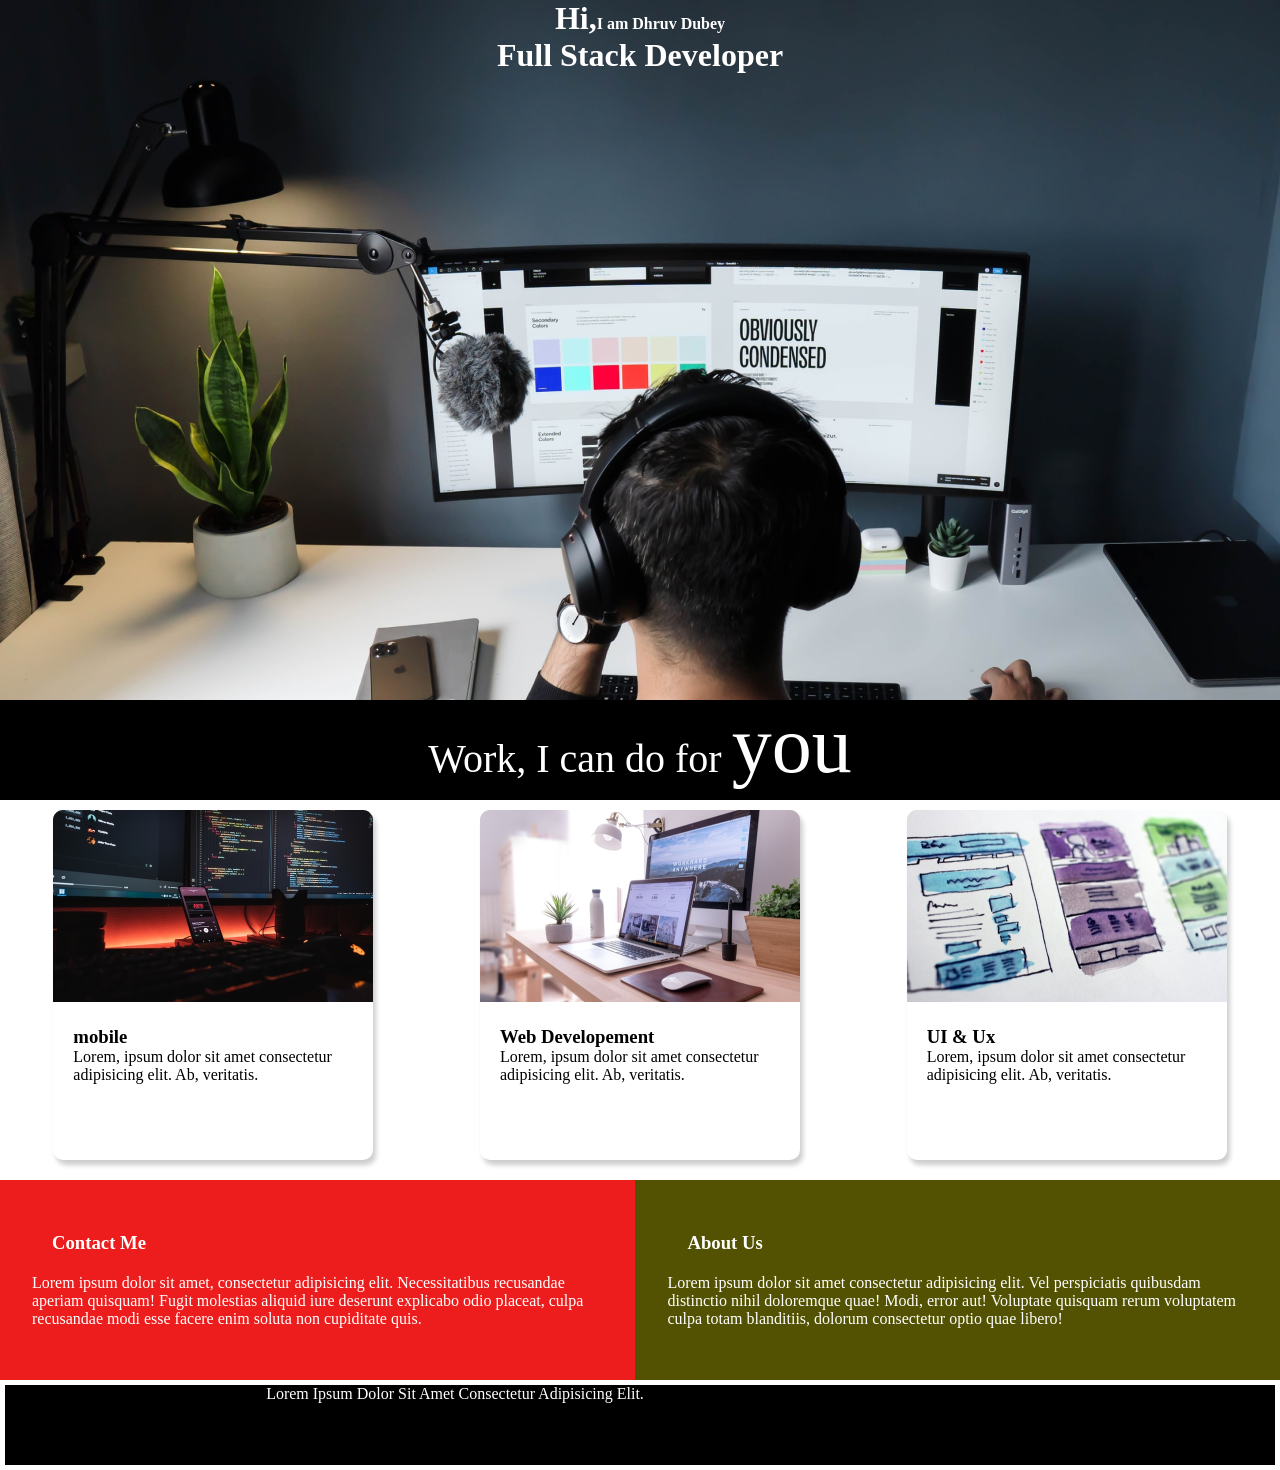
<file: developer_landingpage/index.html>
<!DOCTYPE html>
<html lang="en">
  <head>
    <meta charset="UTF-8" />
    <meta name="viewport" content="width=device-width, initial-scale=1.0" />
    <title>landing page</title>
    <link rel="stylesheet" href="index.css" />
  </head>
  <body>
    <div class="landing_view">
      <div class="heading">
        <h1>
          Hi,<span class="small_name">I am Dhruv Dubey</span><br />
          Full Stack Developer
        </h1>
      </div>
    </div>
    <div class="Work">
      <div class="text">
        Work, I can do for <span class="big_text">you </span>
      </div>
    </div>
    <section class="work">
    <div class="grid_item">
        <div class="card">
            <div class="image_container">
              <img src="images/mobile.png" alt="" />
            </div>
            <div class="card_content">
              <h3>mobile</h3>
              <p>Lorem, ipsum dolor sit amet consectetur adipisicing elit. Ab, veritatis.</p>
            </div>
          </div>
    </div>

    <div class="grid_item">
      <div class="card">
        <div class="image_container">
          <img src="images/web.png" alt="" />
        </div>
        <div class="card_content">
          <h3>Web Developement</h3>
          <p>Lorem, ipsum dolor sit amet consectetur adipisicing elit. Ab, veritatis.</p>
        </div>
      </div>
    </div>


    <div class="grid_item">

      <div class="card">
        <div class="image_container">
          <img src="images/uiux.png" alt="" />
        </div>
        <div class="card_content">
          <h3>UI & Ux</h3>
          <p>Lorem, ipsum dolor sit amet consectetur adipisicing elit. Ab, veritatis.</p>
        </div>
    </div>
    </div>
    </section>

    <section class="bottom_Section">
        <div class="contact">
        <h3>Contact Me</h3>
        <p>Lorem ipsum dolor sit amet, consectetur adipisicing elit. Necessitatibus recusandae aperiam quisquam! Fugit molestias aliquid iure deserunt explicabo odio placeat, culpa recusandae modi esse facere enim soluta non cupiditate quis.</p>
    </div>

        <div class="about">
            <h3>About Us</h3>
            <p>Lorem ipsum dolor sit amet consectetur adipisicing elit. Vel perspiciatis quibusdam distinctio nihil doloremque quae! Modi, error aut! Voluptate quisquam rerum voluptatem culpa totam blanditiis, dolorum consectetur optio quae libero!</p>
        </div>
    </section>
    <footer class="footer">
        <p>Lorem ipsum dolor sit amet consectetur adipisicing elit.</p>
    </footer>
  </body>
</html>
</file>
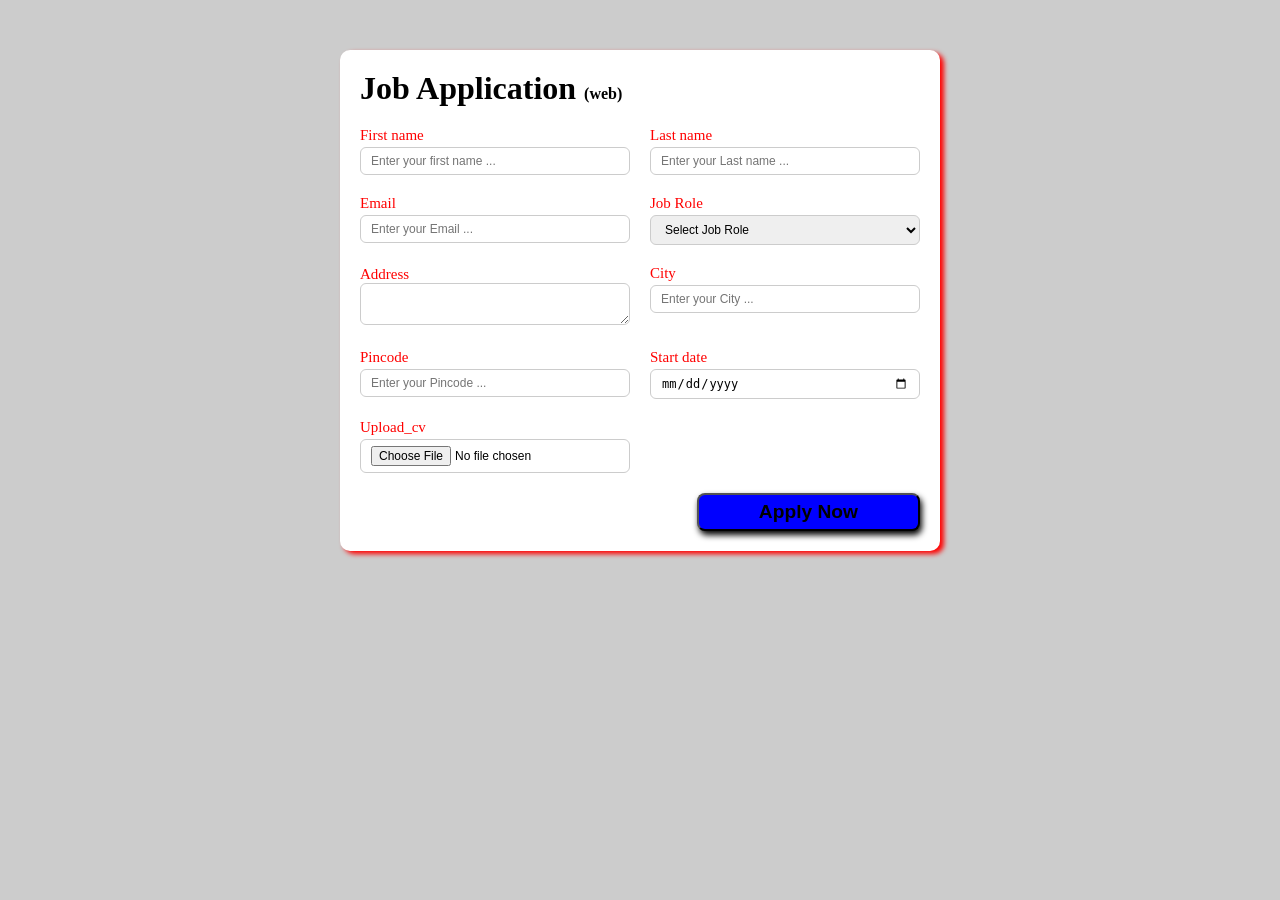
<file: Job application/Job.html>
<!DOCTYPE html>
<html lang="en">
  <head>
    <meta charset="UTF-8" />
    <meta name="viewport" content="width=device-width, initial-scale=1.0" />
    <title>Job web</title>
    <link rel="stylesheet" href="Job.css" />
  </head>

  <body>
    <div class="container">
      <div class="apply_box">
        <h1>
          Job Application
          <span class="title_small">(web)</span>
        </h1>
        <form action="">
          <div class="form_container">
            <div class="form_control">
              <label for="first_name">First name</label>
              <!--for me id ka same dalne ke fayede -->
              <input
                id="first_name"
                type="text"
                placeholder="Enter your first name ..."
                required
              />
            </div>

            <div class="form_control">
              <label for="Last_name">Last name</label>
              <!--for me id ka same dalne ke fayede -->
              <input
                id="Last_name"
                type="text"
                placeholder="Enter your Last name ..."
                required
              />
            </div>

            <div class="form_control">
              <label for="Email">Email</label>
              <!--for me id ka same dalne ke fayede -->
              <input
                id="Email"
                type="email"
                placeholder="Enter your Email ..."
                required
              />
            </div>

            <div class="form_control">
              <label for="Job_role">Job Role</label>
              <!--for me id ka same dalne ke fayede -->
              <select name="Job_role" id="Job_role">
                <option value="">Select Job Role</option>

                <option value="1">Full stack Developer</option>
                <option value="2">Backend Developer</option>
                <option value="3">Frontend Developer</option>
              </select>
            </div>

            <div class="textarea_control">
              <label for="Address">Address</label>
              <!--for me id ka same dalne ke fayede -->
              <textarea
                id="address"
                name="address"
                rows="2"
                cols="30"
                name="address"
                id="address"
              ></textarea>
            </div>

            <div class="form_control">
              <label for="City">City</label>
              <!--for me id ka same dalne ke fayede -->
              <input id="City" type="text" placeholder="Enter your City ..." />
            </div>

            <div class="form_control">
              <label for="Pincode">Pincode</label>
              <!--for me id ka same dalne ke fayede -->
              <input
                id="Pincode"
                type="number"
                placeholder="Enter your Pincode ..."
              />
            </div>

            <div class="form_control">
              <label for="Start_date">Start date</label>
              <!--for me id ka same dalne ke fayede -->
              <input
                id="Start_date"
                type="date"
                placeholder="Enter your Startdate ..."
              />
            </div>

            <div class="form_control">
              <label for="">Upload_cv</label>
              <!--for me id ka same dalne ke fayede -->
              <input id="Upload_cv" type="file" name="Upload_cv" />
            </div>
          </div>

          <div class="button_container">
            <button type="submit">Apply Now</button>
          </div>
        </form>
      </div>
    </div>
  </body>
</html>
</file>
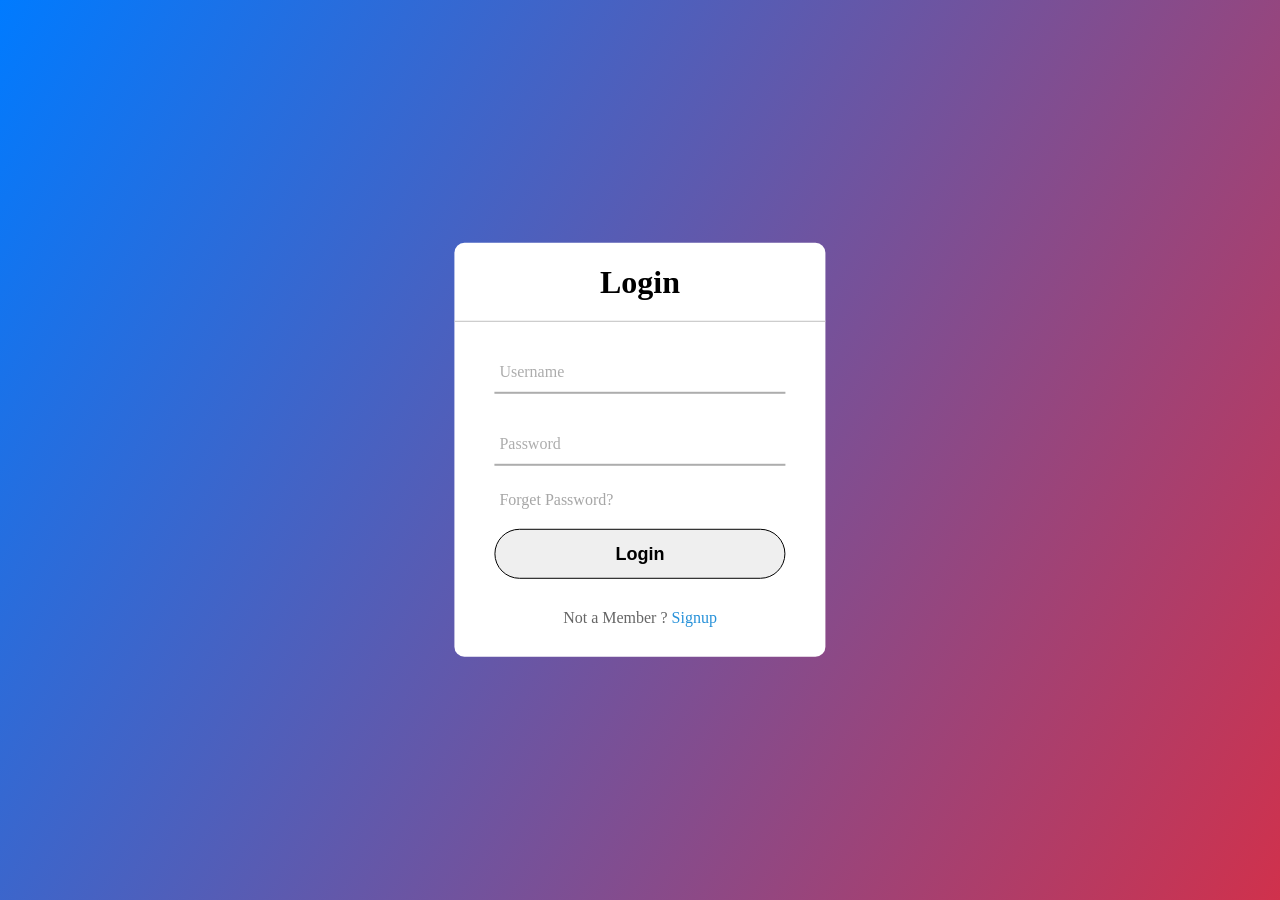
<file: login form/login.html>
<!DOCTYPE html>
<html lang="en">
  <head>
    <title>Pure CSS Login Form</title>
    <meta charset="UTF-8" />
    <meta name="viewport" content="width=device-width" />
    <link rel="stylesheet" href="login.css" />
  </head>
  <body>
    <div class="container">
      <div class="center">
          <h1>Login</h1>
          <form action="" method="POST">
              <div class="txt_field">
                  <input type="text" name="text" required>
                  <span></span>
                  <label>Username</label>
              </div>
              <div class="txt_field">
                  <input type="password" name="password" required>
                  <span></span>
                  <label>Password</label>
              </div>
              <div class="pass">Forget Password?</div>
              <input name="submit" type="Submit" value="Login">
              <div class="signup_link">
                  Not a Member ? <a href="signup.php">Signup</a>
              </div>
          </form>
      </div>
    </div>
  </body>
</html>
</file>
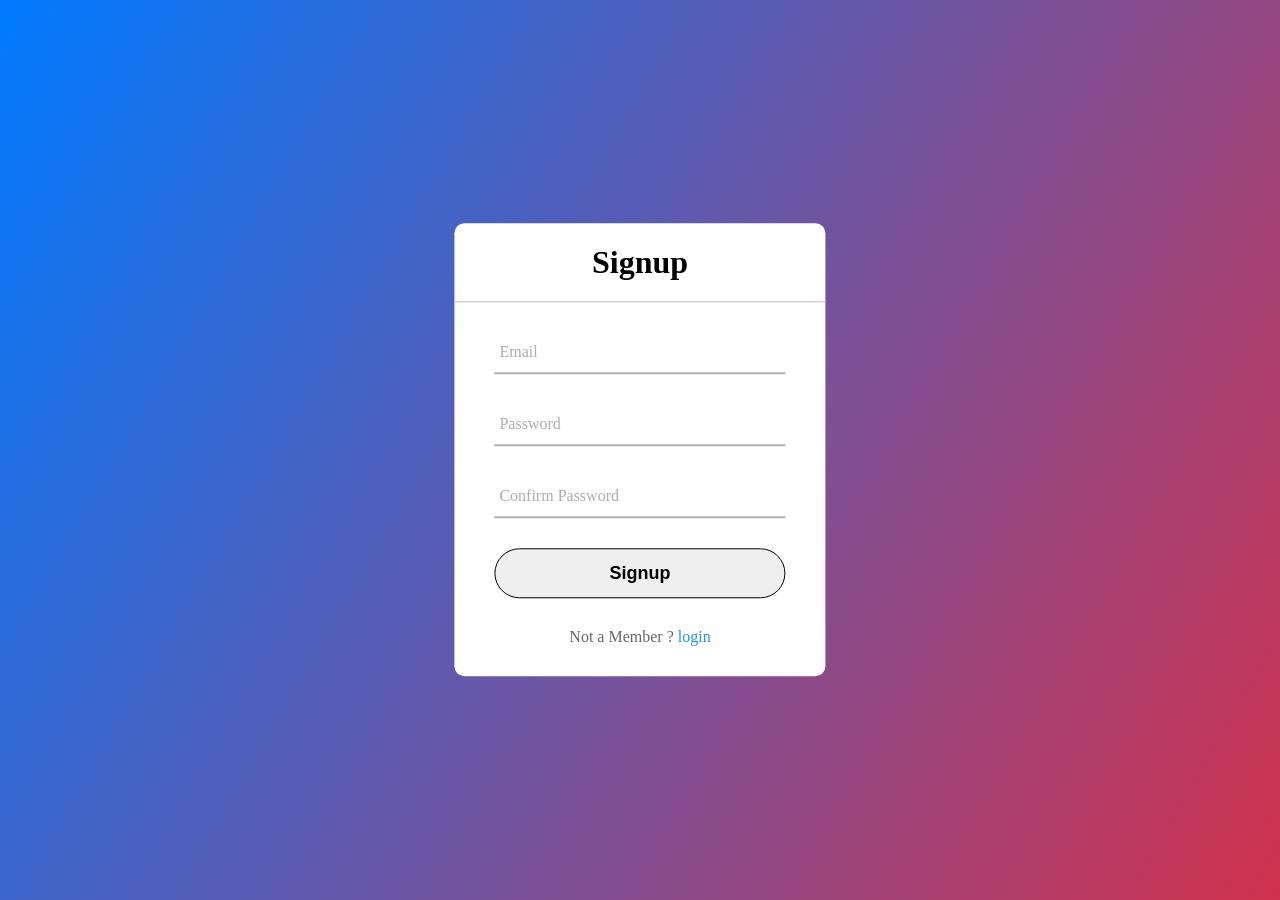
<file: login form/Signup.html>
<!DOCTYPE html>
<html lang="en">
  <head>
    <title>Pure CSS Login Form</title>
    <meta charset="UTF-8" />
    <meta name="viewport" content="width=device-width" />
    <link rel="stylesheet" href="Signup.css" />
  </head>
  <body>
    <div class="container">
      <div class="center">
          <h1>Signup</h1>
          <form action="" method="POST">
              <div class="txt_field">
                  <input type="text" name="text" required>
                  <span></span>
                  <label>Email</label>
              </div>
              <div class="txt_field">
                  <input type="password" name="password" required>
                  <span></span>
                  <label>Password</label>
              </div>
              <div class="txt_field">
                <input type="password" name="password" required>
                <span></span>
                <label> Confirm Password</label>
            </div>

             
              <input name="submit" type="Submit" value="Signup">
              <div class="signup_link">
                  Not a Member ? <a href="./login.html">login</a>
              </div>
          </form>
      </div>
    </div>
  </body>
</html>
</file>
<file: developer_landingpage/index.css>
*{
    margin: 0;
    padding: 0;
    box-sizing: border-box;
}
.small_name{
    font-size: medium;
}
.landing_view{
    background-image: url(../developer_landingpage/images/developer.png) ;
    height: 700px;
    max-width: 100%;
    
}

.heading{
    margin: 0px auto;
    text-align: center;

    color: white;
    
}
.Work{
    background-color: black;
    height: 100px;
    max-width: 100%;
}
.text
{
    font-size: 40px;
  
  color: white;  
  
  text-align: center;

}
.big_text{
    font: 600;
    font-size: 80px;
}

.work{
    display: grid;
    grid-template-columns: repeat(auto-fit,minmax(320px,1fr));
}
.card
{
    max-width: 320px;
    height: 350px;
    border-radius: 10px;
    box-shadow: 3px 5px 5px rgba(1,1,1,0.2);
    margin: 10px;
    transition: 0.2s ease-in-out;

}
.card:hover{
    transform: scale(1.04);
    box-shadow: 3px 5px 5px rgba(1,1,1,0.3);
    transition: 0.2s ease-in-out;

}
.grid_item{
    display: flex;
    justify-content: center;
    align-items: center;
}
.card_content{
    padding: 20px;
}

.bottom_Section{
    display: flex;
    margin-top: 10px;


}
.contact{
    background-color: #ee1d1d;

    }
.about{
    background-color: rgb(82, 82, 2);
}
.contact,.about{
    min-height: 200px;
    padding: 32px;
    color: white;
}
.contact h3,.about h3{
    padding: 20px;
   align-items: center;
}
.footer{
    background-color: black;
    height: 80px;
    color: white;
    margin: 5px;

}
.footer p{
    justify-content: center;
   text-align: center;
   text-transform: capitalize;
max-width: 900px;;
}
</file>
<file: Job application/Job.css>
*{
    margin: 0;
    padding: 0;
    box-sizing: border-box;
}
body{
    background-color: #ccc;
    
}

.container{
    /* text-align: center;
    background-color: white; */
    max-width: 900px;
margin: 0 auto;
}

.apply_box{
max-width: 600px;
padding: 20px;
background-color: #fff;
margin: 0 auto;
margin-top: 50px;
box-shadow: 4px 3px 5px red;
border-radius: 10px;
}

.title_small{
    font-size: medium;
}
.form_container{
    display: grid;
    grid-template-columns: repeat(auto-fit,minmax(200px,1fr));
    gap: 20px;
    margin-top: 20px;
}

.form_control{
display: flex;
flex-direction: column;

}

label{
    font-size: 15px;
    color: red;
    margin-bottom: 3px;
}

input,select,textarea{
    padding: 6px 10px;
    border: 1px solid #ccc;
    border-radius: 6px;
    font-size: 12px;
}

input:focus{
    outline-color:black;
 outline-style: dotted;
}

.button_container{
    display: flex;
    justify-content: end;
    margin-top: 20px;
   
}
button{
    background-color: blue;
    font-size: larger;
    
    font-weight: bold;
    border: transparent 2px black;
border-radius: 8px;
    box-shadow: 2px 4px 6px black;

padding: 6px 60px;
}

button:hover{
    background-color: #ccc;
    cursor: pointer;
}
.textarea_control{
    grid-template-columns: 1 / span 2;

}
.textarea_control textarea{
    width: 100%;
}
@media(max-width:600px){
    .textarea_control{
        grid-template-columns: 1 / span 1;
    
    }
}

@media(max-width:611px){
   .apply_box{
    margin: 30px;
   }
}
</file>
<file: login form/login.css>
body {
    margin: 0;
    padding: 0;
    font-family: Roboto;
    background-repeat: no-repeat;
    background-size: cover;
    background: linear-gradient(120deg, #007bff, #d0314c);
    height: 100vh;
    overflow: hidden;
  }
  
  .center {
    position: absolute;
    top: 50%;
    left: 50%;
    transform: translate(-50%, -50%);
    width: 29vw;
    background: white;
    border-radius: 10px;
  }
  
  
  .center h1 {
    text-align: center;
    padding: 0 0 20px 0;
    border-bottom: 1px solid silver;
  }
  
  .center form {
    padding: 0 40px;
    box-sizing: border-box;
  }
  
  form .txt_field {
    position: relative;
    border-bottom: 2px solid #adadad;
    margin: 30px 0;
  }
  
  .txt_field input {
    width: 100%;
    padding: 0 5px;
    height: 40px;
    font-size: 16px;
    border: none;
    background: none;
    outline: none;
  }
  
  .txt_field label {
    position: absolute;
    top: 50%;
    left: 5px;
    color: #adadad;
    transform: translateY(-50%);
    font-size: 16px;
    pointer-events: none;
  }
  
  .txt_field span::before {
    content: '';
    position: absolute;
    top: 40px;
    left: 0;
    width: 0px;
    height: 2px;
    background: #2691d9;
    transition: .5s;
  }
  
  .txt_field input:focus ~ label,
  .txt_field input:valid ~ label {
    top: -5px;
    color: #2691d9;
  }
  
  .txt_field input:focus ~ span::before,
  .txt_field input:Valid ~ span::before {
    width: 100%;
  }
  
  .pass {
    margin: -5px 0 20px 5px;
    color: #a6a6a6;
    cursor: pointer;
  }
  
  .pass:hover {
    text-decoration: underline;
  }
  
  input[type="Submit"] {
    width: 100%;
    height: 50px;
    border: 1px solid;
    border-radius: 25px;
    font-size: 18px;
    font-weight: 700;
    cursor: pointer;
  }
  
  input[type="Submit"]:hover {
    background: #2691d9;
    color: #e9f4fb;
    transition: .5s;
  }
  
  .signup_link {
    margin: 30px 0;
    text-align: center;
    font-size: 16px;
    color: #666666;
  }
  
  .signup_link a {
    color: #2691d9;
    text-decoration: none;
  }
  
  .signup_link a:hover {
    text-decoration: underline;
  }
  
  .HomeAbout {
    width: 100vw;
    height: 25vh;
  }
  
  /* Media Queries for 300px to 768px */
  @media (min-width: 300px) and (max-width: 768px) {
    .center {
      width: 80vw; /* Increase the width for smaller screens */
    
    }
    
    .center h1 {
      font-size: 20px; /* Adjust font size for heading */
    }
    
    form .txt_field input {
      height: 35px; /* Reduce height for input fields */
      font-size: 14px;
    }
  
    form .txt_field label {
      font-size: 14px; /* Adjust label font size */
    }
    
    input[type="Submit"] {
      height: 45px; /* Adjust button size */
      font-size: 16px;
    }
  
    .signup_link {
      font-size: 14px; /* Adjust font size for the link */
    }
  }
  
  @media (max-width: 500px) {
    .center {
      width: 90vw; /* Wider for very small screens */
    }
    
    .center h1 {
      font-size: 18px;
    }
    
    form .txt_field input {
      height: 30px;
      font-size: 13px;
    }
    
    input[type="Submit"] {
      height: 40px;
      font-size: 14px;
    }
    
    .signup_link {
      font-size: 13px;
    }
  }
</file>
<file: login form/Signup.css>
body {
    margin: 0;
    padding: 0;
    font-family: Roboto;
    background-repeat: no-repeat;
    background-size: cover;
    background: linear-gradient(120deg, #007bff, #d0314c);
    height: 100vh;
    overflow: hidden;
  }
  
  .center {
    position: absolute;
    top: 50%;
    left: 50%;
    transform: translate(-50%, -50%);
    width: 29vw;
    background: white;
    border-radius: 10px;
  }
  
  
  .center h1 {
    text-align: center;
    padding: 0 0 20px 0;
    border-bottom: 1px solid silver;
  }
  
  .center form {
    padding: 0 40px;
    box-sizing: border-box;
  }
  
  form .txt_field {
    position: relative;
    border-bottom: 2px solid #adadad;
    margin: 30px 0;
  }
  
  .txt_field input {
    width: 100%;
    padding: 0 5px;
    height: 40px;
    font-size: 16px;
    border: none;
    background: none;
    outline: none;
  }
  
  .txt_field label {
    position: absolute;
    top: 50%;
    left: 5px;
    color: #adadad;
    transform: translateY(-50%);
    font-size: 16px;
    pointer-events: none;
  }
  
  .txt_field span::before {
    content: '';
    position: absolute;
    top: 40px;
    left: 0;
    width: 0px;
    height: 2px;
    background: #2691d9;
    transition: .5s;
  }
  
  .txt_field input:focus ~ label,
  .txt_field input:valid ~ label {
    top: -5px;
    color: #2691d9;
  }
  
  .txt_field input:focus ~ span::before,
  .txt_field input:Valid ~ span::before {
    width: 100%;
  }
  
  .pass {
    margin: -5px 0 20px 5px;
    color: #a6a6a6;
    cursor: pointer;
  }
  
  .pass:hover {
    text-decoration: underline;
  }
  
  input[type="Submit"] {
    width: 100%;
    height: 50px;
    border: 1px solid;
    border-radius: 25px;
    font-size: 18px;
    font-weight: 700;
    cursor: pointer;
  }
  
  input[type="Submit"]:hover {
    background: #2691d9;
    color: #e9f4fb;
    transition: .5s;
  }
  
  .signup_link {
    margin: 30px 0;
    text-align: center;
    font-size: 16px;
    color: #666666;
  }
  
  .signup_link a {
    color: #2691d9;
    text-decoration: none;
  }
  
  .signup_link a:hover {
    text-decoration: underline;
  }
  
  .HomeAbout {
    width: 100vw;
    height: 25vh;
  }
  
  /* Media Queries for 300px to 768px */
  @media (min-width: 300px) and (max-width: 768px) {
    .center {
      width: 80vw; /* Increase the width for smaller screens */
    
    }
    
    .center h1 {
      font-size: 20px; /* Adjust font size for heading */
    }
    
    form .txt_field input {
      height: 35px; /* Reduce height for input fields */
      font-size: 14px;
    }
  
    form .txt_field label {
      font-size: 14px; /* Adjust label font size */
    }
    
    input[type="Submit"] {
      height: 45px; /* Adjust button size */
      font-size: 16px;
    }
  
    .signup_link {
      font-size: 14px; /* Adjust font size for the link */
    }
  }
  
  @media (max-width: 500px) {
    .center {
      width: 90vw; /* Wider for very small screens */
    }
    
    .center h1 {
      font-size: 18px;
    }
    
    form .txt_field input {
      height: 30px;
      font-size: 13px;
    }
    
    input[type="Submit"] {
      height: 40px;
      font-size: 14px;
    }
    
    .signup_link {
      font-size: 13px;
    }
  }
</file>
